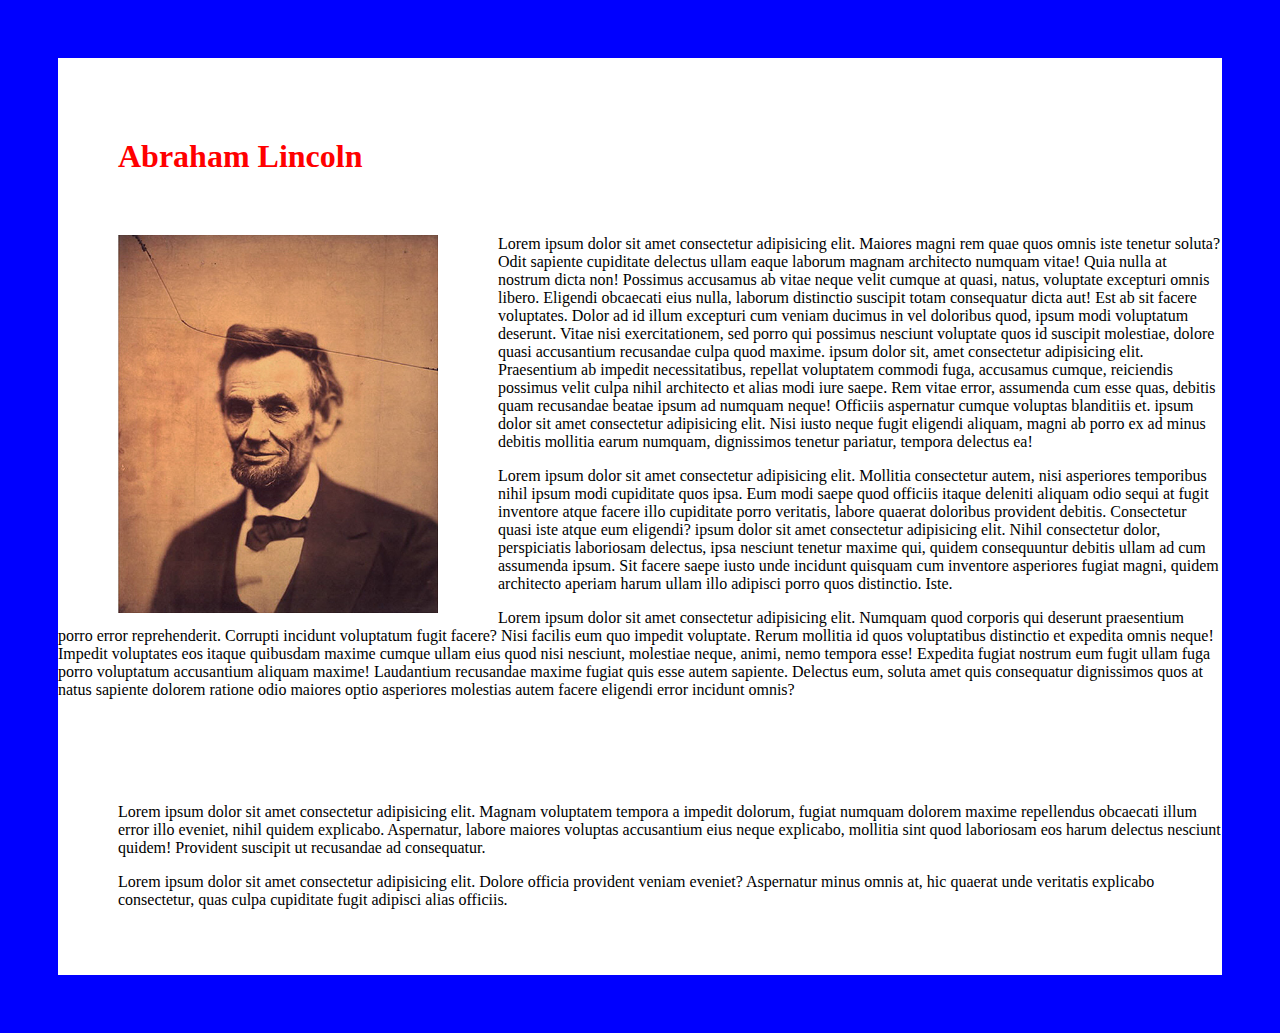
<file: T2 ejercicio 1/index.html>
<!DOCTYPE html>
<html lang="en">
<head>
    <meta charset="UTF-8">
    <meta name="viewport" content="width=device-width, initial-scale=1.0">
    <title>Ejercicio01</title>
    <link rel="stylesheet" href="css/estilos.css">
</head>
<style type="text/css" id="operaUserStyle"></style>
<style type="text/css"></style>
<body>

    <div class="contenedor">
        <h1 class="titulo">Abraham Lincoln</h1>
        <img class="imagen" src="img/vd_lincoln.jpg" alt="">
        <div class="text-box"></div>
        <p>Lorem ipsum dolor sit amet consectetur adipisicing elit. Maiores magni rem quae quos omnis iste tenetur soluta? Odit sapiente cupiditate delectus ullam eaque laborum magnam architecto numquam vitae! Quia nulla at nostrum dicta non! Possimus accusamus ab vitae neque velit cumque at quasi, natus, voluptate excepturi omnis libero. Eligendi obcaecati eius nulla, laborum distinctio suscipit totam consequatur dicta aut! Est ab sit facere voluptates. Dolor ad id illum excepturi cum veniam ducimus in vel doloribus quod, ipsum modi voluptatum deserunt. Vitae nisi exercitationem, sed porro qui possimus nesciunt voluptate quos id suscipit molestiae, dolore quasi accusantium recusandae culpa quod maxime. ipsum dolor sit, amet consectetur adipisicing elit. Praesentium ab impedit necessitatibus, repellat voluptatem commodi fuga, accusamus cumque, reiciendis possimus velit culpa nihil architecto et alias modi iure saepe. Rem vitae error, assumenda cum esse quas, debitis quam recusandae beatae ipsum ad numquam neque! Officiis aspernatur cumque voluptas blanditiis et. ipsum dolor sit amet consectetur adipisicing elit. Nisi iusto neque fugit eligendi aliquam, magni ab porro ex ad minus debitis mollitia earum numquam, dignissimos tenetur pariatur, tempora delectus ea!</p>
        <p>Lorem ipsum dolor sit amet consectetur adipisicing elit. Mollitia consectetur autem, nisi asperiores temporibus nihil ipsum modi cupiditate quos ipsa. Eum modi saepe quod officiis itaque deleniti aliquam odio sequi at fugit inventore atque facere illo cupiditate porro veritatis, labore quaerat doloribus provident debitis. Consectetur quasi iste atque eum eligendi? ipsum dolor sit amet consectetur adipisicing elit. Nihil consectetur dolor, perspiciatis laboriosam delectus, ipsa nesciunt tenetur maxime qui, quidem consequuntur debitis ullam ad cum assumenda ipsum. Sit facere saepe iusto unde incidunt quisquam cum inventore asperiores fugiat magni, quidem architecto aperiam harum ullam illo adipisci porro quos distinctio. Iste.</p>
        <p>Lorem ipsum dolor sit amet consectetur adipisicing elit. Numquam quod corporis qui deserunt praesentium porro error reprehenderit. Corrupti incidunt voluptatum fugit facere? Nisi facilis eum quo impedit voluptate. Rerum mollitia id quos voluptatibus distinctio et expedita omnis neque! Impedit voluptates eos itaque quibusdam maxime cumque ullam eius quod nisi nesciunt, molestiae neque, animi, nemo tempora esse! Expedita fugiat nostrum eum fugit ullam fuga porro voluptatum accusantium aliquam maxime! Laudantium recusandae maxime fugiat quis esse autem sapiente. Delectus eum, soluta amet quis consequatur dignissimos quos at natus sapiente dolorem ratione odio maiores optio asperiores molestias autem facere eligendi error incidunt omnis?</p>
        <br>
        <br>
        <br>
        <br>
        <div class="text-box2">
        <p>Lorem ipsum dolor sit amet consectetur adipisicing elit. Magnam voluptatem tempora a impedit dolorum, fugiat numquam dolorem maxime repellendus obcaecati illum error illo eveniet, nihil quidem explicabo. Aspernatur, labore maiores voluptas accusantium eius neque explicabo, mollitia sint quod laboriosam eos harum delectus nesciunt quidem! Provident suscipit ut recusandae ad consequatur.</p>
        <p>Lorem ipsum dolor sit amet consectetur adipisicing elit. Dolore officia provident veniam eveniet? Aspernatur minus omnis at, hic quaerat unde veritatis explicabo consectetur, quas culpa cupiditate fugit adipisci alias officiis.</p>
    </div>
    </div>

</body>
</html>
</file>
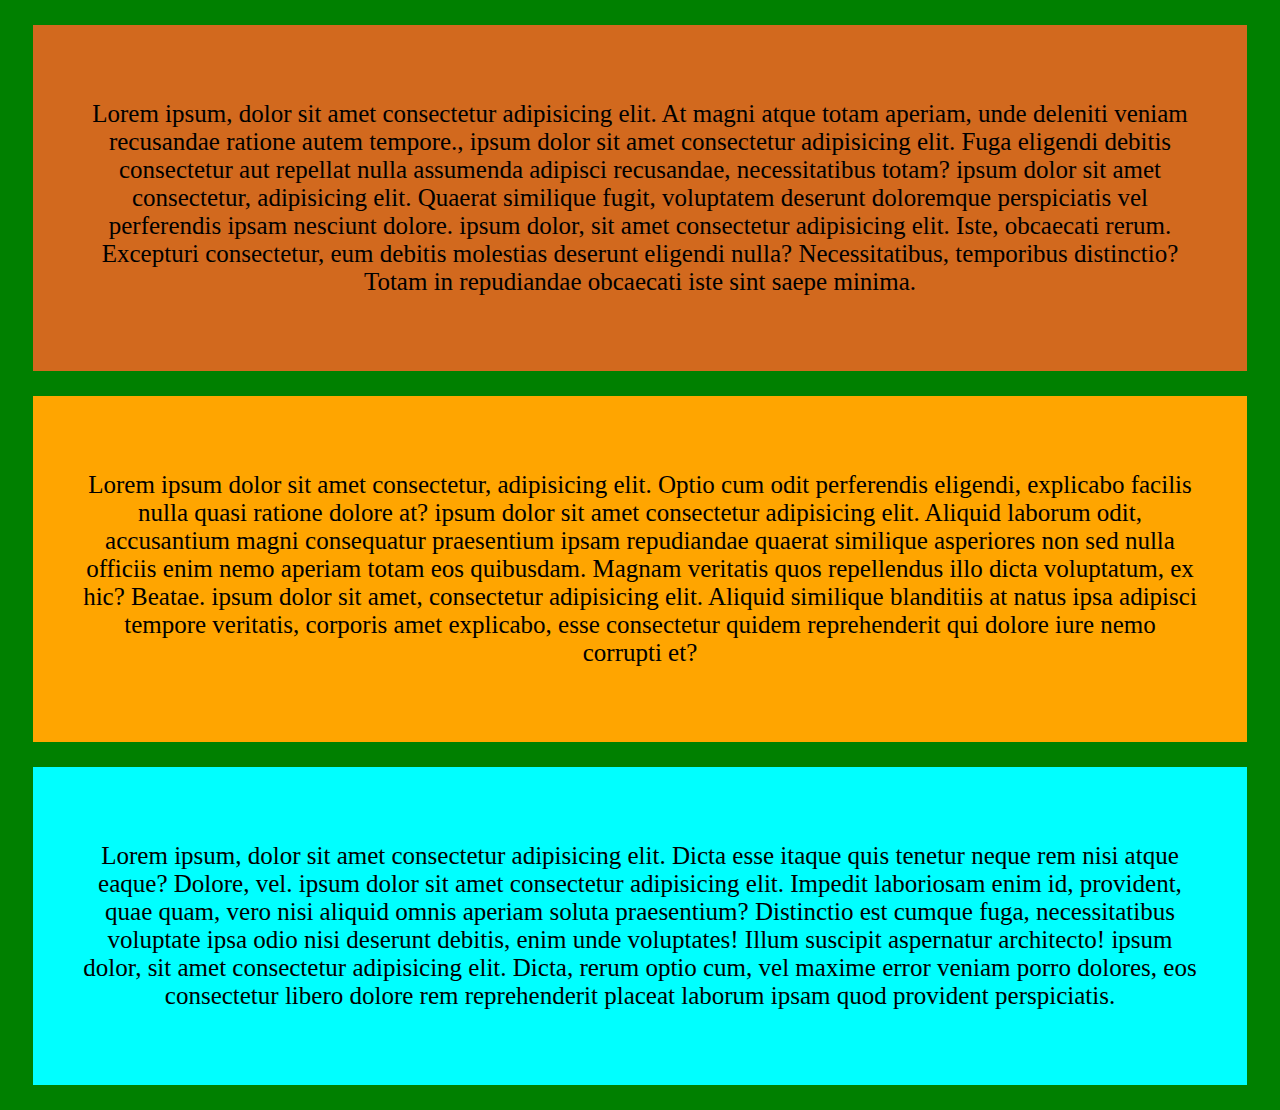
<file: T2 ejercicio 2/index.html>
<!DOCTYPE html>
<html lang="en">
<head>
    <meta charset="UTF-8">
    <meta name="viewport" content="width=device-width, initial-scale=1.0">
    <title>Ejercicio02</title>
    <link rel="stylesheet" href="css/estilos.css">
</head>
<body>
    <div class="caja1">
        <p style="font-size: 25px;">Lorem ipsum, dolor sit amet consectetur adipisicing elit. At magni atque totam aperiam, unde deleniti veniam recusandae ratione autem tempore., ipsum dolor sit amet consectetur adipisicing elit. Fuga eligendi debitis consectetur aut repellat nulla assumenda adipisci recusandae, necessitatibus totam? ipsum dolor sit amet consectetur, adipisicing elit. Quaerat similique fugit, voluptatem deserunt doloremque perspiciatis vel perferendis ipsam nesciunt dolore. ipsum dolor, sit amet consectetur adipisicing elit. Iste, obcaecati rerum. Excepturi consectetur, eum debitis molestias deserunt eligendi nulla? Necessitatibus, temporibus distinctio? Totam in repudiandae obcaecati iste sint saepe minima.</p>
    </div>
    <div class="caja2">
        <p style="font-size: 25px;">Lorem ipsum dolor sit amet consectetur, adipisicing elit. Optio cum odit perferendis eligendi, explicabo facilis nulla quasi ratione dolore at? ipsum dolor sit amet consectetur adipisicing elit. Aliquid laborum odit, accusantium magni consequatur praesentium ipsam repudiandae quaerat similique asperiores non sed nulla officiis enim nemo aperiam totam eos quibusdam. Magnam veritatis quos repellendus illo dicta voluptatum, ex hic? Beatae. ipsum dolor sit amet, consectetur adipisicing elit. Aliquid similique blanditiis at natus ipsa adipisci tempore veritatis, corporis amet explicabo, esse consectetur quidem reprehenderit qui dolore iure nemo corrupti et?</p>
    </div>
    <div class="caja3">
        <p style="font-size: 25px;">Lorem ipsum, dolor sit amet consectetur adipisicing elit. Dicta esse itaque quis tenetur neque rem nisi atque eaque? Dolore, vel. ipsum dolor sit amet consectetur adipisicing elit. Impedit laboriosam enim id, provident, quae quam, vero nisi aliquid omnis aperiam soluta praesentium? Distinctio est cumque fuga, necessitatibus voluptate ipsa odio nisi deserunt debitis, enim unde voluptates! Illum suscipit aspernatur architecto! ipsum dolor, sit amet consectetur adipisicing elit. Dicta, rerum optio cum, vel maxime error veniam porro dolores, eos consectetur libero dolore rem reprehenderit placeat laborum ipsam quod provident perspiciatis.</p>
    </div>
</body>
</html>
</file>
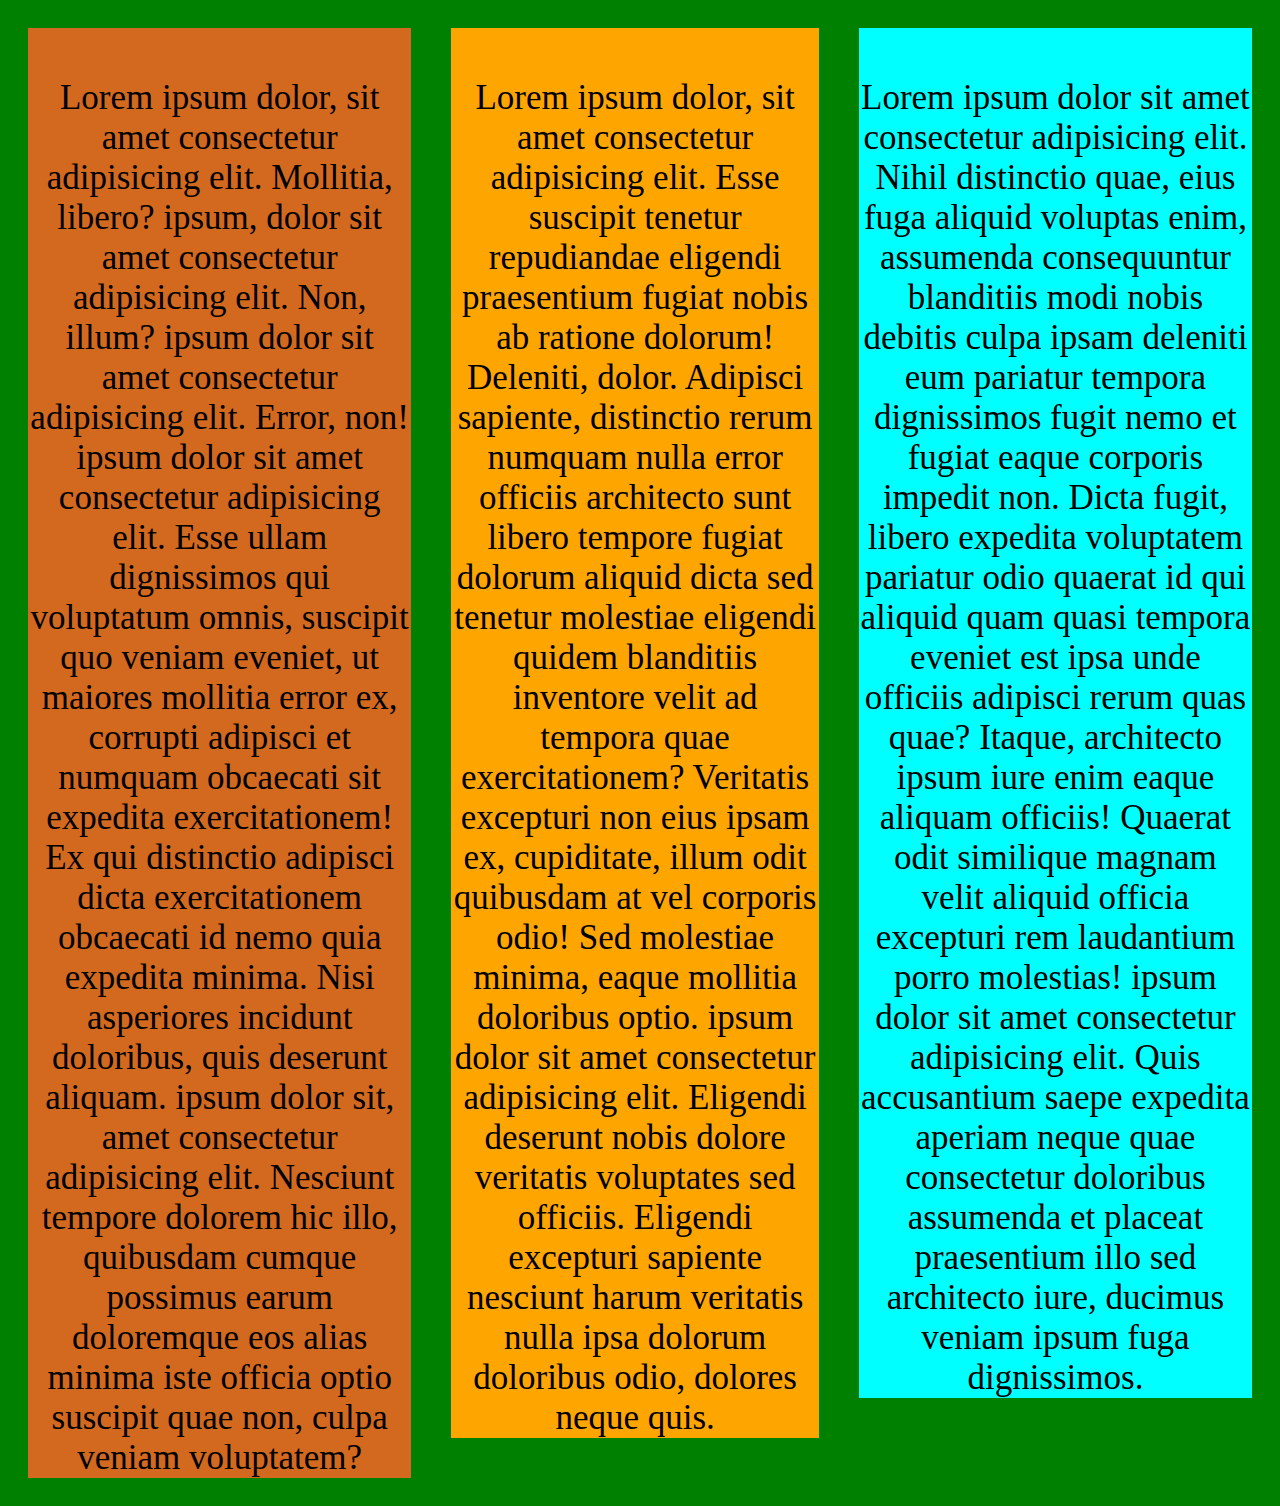
<file: T2 ejercicio 3/index.html>
<!DOCTYPE html>
<html lang="en">
<head>
    <meta charset="UTF-8">
    <meta name="viewport" content="width=device-width, initial-scale=1.0">
    <title>Ejercicio03</title>
    <link rel="stylesheet" href="css/estilos.css">
</head>
<body>

    <div class="contenido">
        <div class="box1">Lorem ipsum dolor, sit amet consectetur adipisicing elit. Mollitia, libero? ipsum, dolor sit amet consectetur adipisicing elit. Non, illum? ipsum dolor sit amet consectetur adipisicing elit. Error, non! ipsum dolor sit amet consectetur adipisicing elit. Esse ullam dignissimos qui voluptatum omnis, suscipit quo veniam eveniet, ut maiores mollitia error ex, corrupti adipisci et numquam obcaecati sit expedita exercitationem! Ex qui distinctio adipisci dicta exercitationem obcaecati id nemo quia expedita minima. Nisi asperiores incidunt doloribus, quis deserunt aliquam. ipsum dolor sit, amet consectetur adipisicing elit. Nesciunt tempore dolorem hic illo, quibusdam cumque possimus earum doloremque eos alias minima iste officia optio suscipit quae non, culpa veniam voluptatem?</div>
        <div class="box2">Lorem ipsum dolor, sit amet consectetur adipisicing elit. Esse suscipit tenetur repudiandae eligendi praesentium fugiat nobis ab ratione dolorum! Deleniti, dolor. Adipisci sapiente, distinctio rerum numquam nulla error officiis architecto sunt libero tempore fugiat dolorum aliquid dicta sed tenetur molestiae eligendi quidem blanditiis inventore velit ad tempora quae exercitationem? Veritatis excepturi non eius ipsam ex, cupiditate, illum odit quibusdam at vel corporis odio! Sed molestiae minima, eaque mollitia doloribus optio. ipsum dolor sit amet consectetur adipisicing elit. Eligendi deserunt nobis dolore veritatis voluptates sed officiis. Eligendi excepturi sapiente nesciunt harum veritatis nulla ipsa dolorum doloribus odio, dolores neque quis.</div>
        <div class="box3">Lorem ipsum dolor sit amet consectetur adipisicing elit. Nihil distinctio quae, eius fuga aliquid voluptas enim, assumenda consequuntur blanditiis modi nobis debitis culpa ipsam deleniti eum pariatur tempora dignissimos fugit nemo et fugiat eaque corporis impedit non. Dicta fugit, libero expedita voluptatem pariatur odio quaerat id qui aliquid quam quasi tempora eveniet est ipsa unde officiis adipisci rerum quas quae? Itaque, architecto ipsum iure enim eaque aliquam officiis! Quaerat odit similique magnam velit aliquid officia excepturi rem laudantium porro molestias! ipsum dolor sit amet consectetur adipisicing elit. Quis accusantium saepe expedita aperiam neque quae consectetur doloribus assumenda et placeat praesentium illo sed architecto iure, ducimus veniam ipsum fuga dignissimos.</div>
    </div>


</body>
</html>
</file>
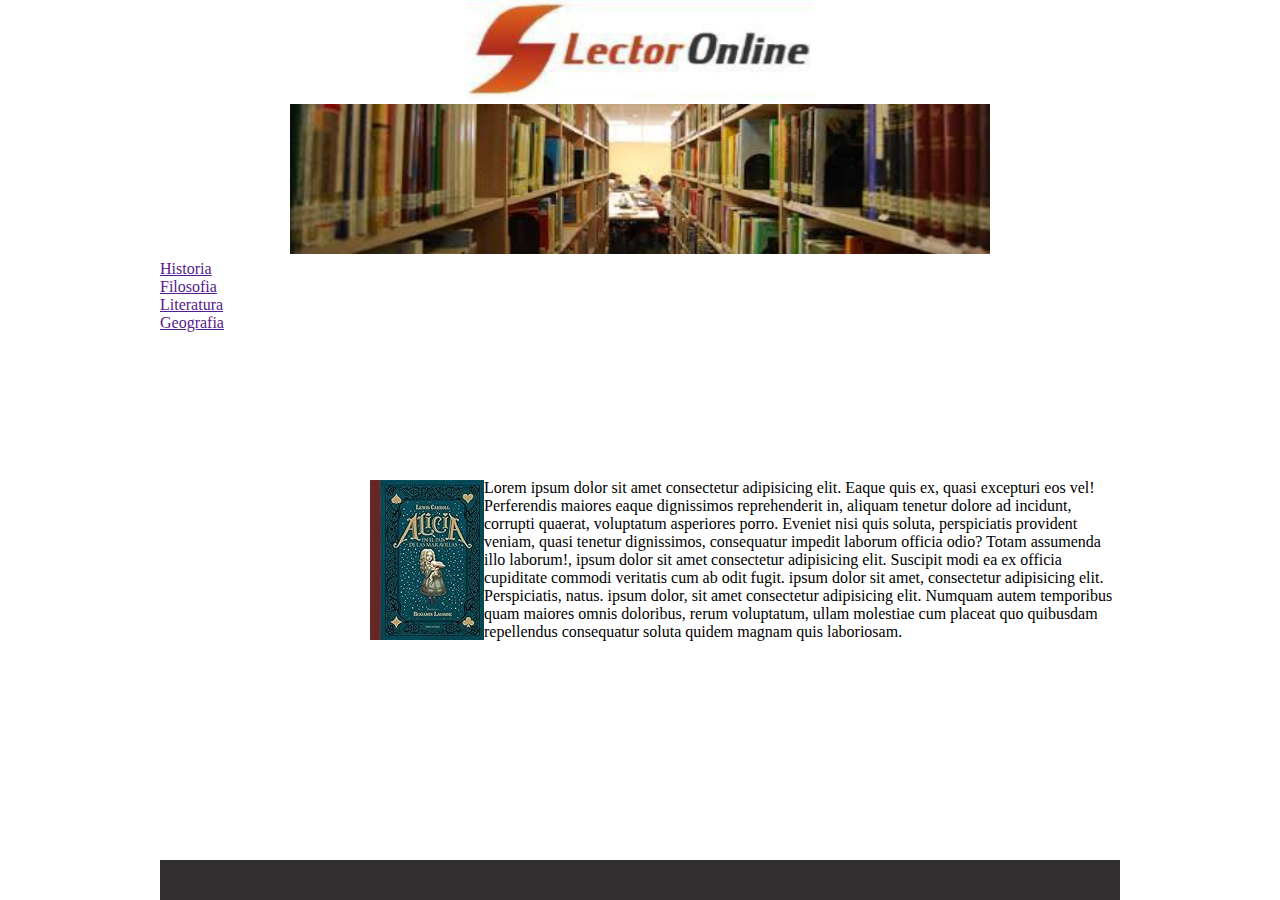
<file: T2 ejercicio 4/index.html>
<!DOCTYPE html>
<html lang="en">
<head>
    <meta charset="UTF-8">
    <meta name="viewport" content="width=device-width, initial-scale=1.0">
    <title>Ejercicio04</title>
    <link rel="stylesheet" href="css/estilos.css">
</head>
<body>
    
    <div id="contenedor">
        <div id="cabecera">
            <img src="img/logo.png" alt="" width="350px" height="100px">
            <img src="img/logo 2.jpeg" width="700px" height="150px">
        </div>
        <div id="contenido">
            <img src="img/51W2-Q6MIJL._SL160_.jpg" width="250px">
            <p>Lorem ipsum dolor sit amet consectetur adipisicing elit. Eaque quis ex, quasi excepturi eos vel! Perferendis maiores eaque dignissimos reprehenderit in, aliquam tenetur dolore ad incidunt, corrupti quaerat, voluptatum asperiores porro. Eveniet nisi quis soluta, perspiciatis provident veniam, quasi tenetur dignissimos, consequatur impedit laborum officia odio? Totam assumenda illo laborum!, ipsum dolor sit amet consectetur adipisicing elit. Suscipit modi ea ex officia cupiditate commodi veritatis cum ab odit fugit. ipsum dolor sit amet, consectetur adipisicing elit. Perspiciatis, natus. ipsum dolor, sit amet consectetur adipisicing elit. Numquam autem temporibus quam maiores omnis doloribus, rerum voluptatum, ullam molestiae cum placeat quo quibusdam repellendus consequatur soluta quidem magnam quis laboriosam.</p>
            
            
        </div>
        <div id="columna">
            <a href="">Historia</a>
            <br>
            <a href="">Filosofia</a>
            <br>
            <a href="">Literatura</a>
            <br>
            <a href="">Geografia</a>
        </div>
        <div id="pie">
        </div>
        </div>
    
</body>
</html>
</file>
<file: T2 ejercicio 1/css/estilos.css>
body{
    display:flex;
    justify-content: center;
    background-color: blue;
}

.contenedor{
    
    padding-bottom: 50px;
    margin-top: 50px;
    margin-bottom: 50px;
    margin-left: 50px;
    margin-right: 50px;
    background-color: white;

}

.titulo{
    
    margin: 60px;
    color: red;
    padding-top: 20px;
    
}

.imagen{ 
    
    max-width: 320px;
    float: left;
    padding-left: 60px;
    padding-right: 60px;
    width: 0px 20px;
    height: 0px 30px;
    
}

.text-box2{
    padding-left: 60px;
}
</file>
<file: T2 ejercicio 2/css/estilos.css>
body{
    background-color: green;
    text-align: center  
}  
.caja1{
    background-color: chocolate;
    margin: 25px;
    padding: 50px;
}
.caja2{
    background-color: orange;
    margin: 25px;
    padding: 50px
}
.caja3{
    background-color: cyan;
    margin: 25px;
    padding: 50px
}
</file>
<file: T2 ejercicio 3/css/estilos.css>
body{
    background-color: green;
}

.contenido{
    text-align: center;
    height: 100%;
    width: auto;
    display: flex;
    
}
.box1{
    font-size: 35px;
    height: 100%;
    width: auto;
    padding-top: 50px;
    background-color: chocolate;
    margin: 20px;
    box-sizing: border-box;
}
.box2{
    font-size: 35px;
    height: 100%;
    width: auto;
    padding-top: 50px;
    background-color: orange;
    margin: 20px;
    box-sizing: border-box;
}
.box3{
    font-size: 35px;
    height: 100%;
    width: auto;
    padding-top: 50px;
    background-color:cyan;
    margin: 20px;
    box-sizing: border-box;
}
</file>
<file: T2 ejercicio 4/css/estilos.css>
* {
  margin: auto;
  border: auto;
  padding: auto;

body{
    background-color: #ffffff   ;
}

}
#contenedor {
  height: 900px;
  width: 960px;
  margin-right: auto;
  margin-left: auto;
}
#cabecera {
  background-color: rgb(255, 255, 255);
  height: 260px;
  width: 960px;
  text-align: center;
}
#contenido {
  background-color: rgb(255, 255, 255);
  float: right;
  display: flex;
  height: 600px;
  width: 750px;
}
#contenido2 {
    display: flex;
}
#columna {
  background-color: rgb(255, 255, 255);
  float: left;
  height: 600px;
  width: 210px;
}
#pie {
  background-color: #312f2f;
  height: 40px;
  width: 960px;
  clear: both;
}
</file>
